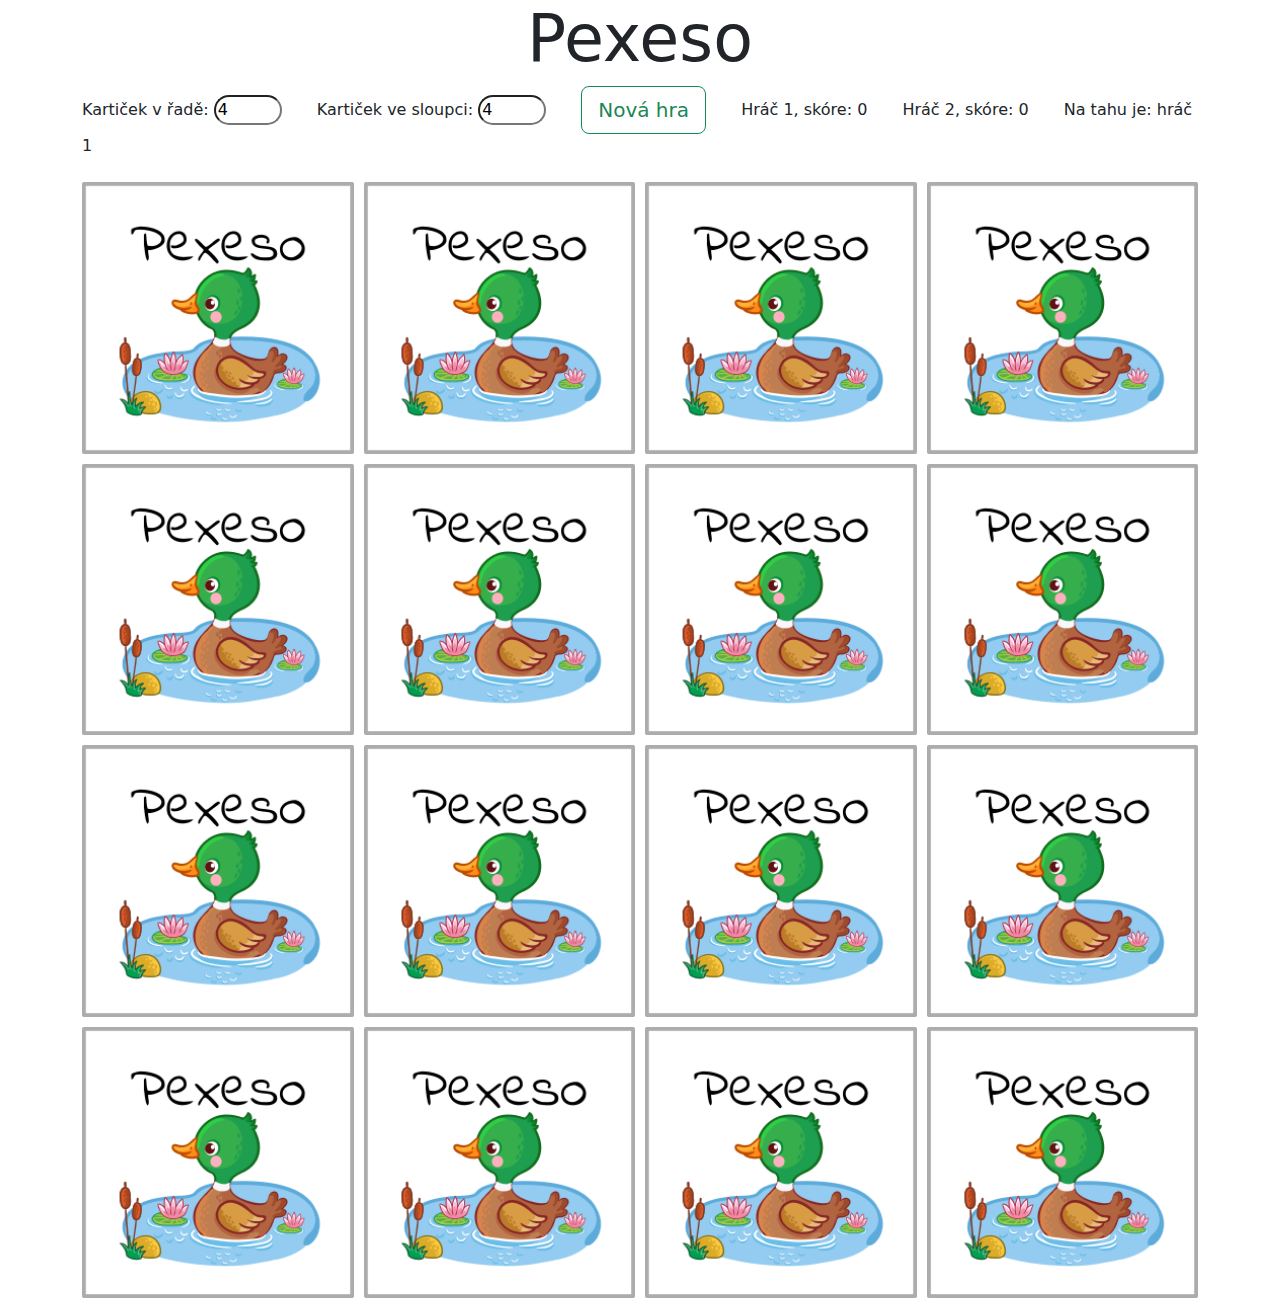
<file: pexeso/index.html>
<!DOCTYPE html>
<html lang="en">
  <script>
    let rub_img_src = "pexeso_rub_kacer.png";
  </script>
<head>
    <style>
      .container {
        padding-left: 50px;
        padding-right: 50px;
      }
      #pexeso {
        display: grid;
        justify-content: center;
        gap: 10px;
      }
      #pexeso img {
        width: 100%;
      }
    </style>
    
    <meta charset="UTF-8">
    <meta name="viewport" content="width=device-width, initial-scale=1.0">
    <link href="https://cdn.jsdelivr.net/npm/bootstrap@5.3.3/dist/css/bootstrap.min.css" rel="stylesheet" integrity="sha384-QWTKZyjpPEjISv5WaRU9OFeRpok6YctnYmDr5pNlyT2bRjXh0JMhjY6hW+ALEwIH" crossorigin="anonymous">
    <title>Pexeso</title>
</head>
<body>
  
  <!--<div class="container">
    <table>
      <tr>
        <td>
          <img id="obr11" class="karticka" onclick="otoceniKarticky()">
      </td>
        <td></td>
      </tr>
    </table>    
  </div>-->
    
  <div class="container">
    <h1 style="text-align: center; font-size: 65px; ">Pexeso</h1>
    <label for="quantity">Kartiček v řadě:</label>
    <input type="number" id="kartickyRada" name="quantity" min="4" step="2" max="8" class="rounded-pill" style="margin-right: 30px;"> 
    <label for="quantity" style="text-align: center;">Kartiček ve sloupci:</label>
    <input type="number" id="kartickySloupec" name="quantity" min="4" max="8" class="rounded-pill"> 
    <button class="btn btn-outline-success btn-lg" style="margin-left: 30px;" onclick="novaHra()">Nová hra</button>
    <label style="margin-left: 30px;">Hráč 1, skóre:</label> 
    <p id="hrac1" style="display: inline;"></p>
    <label style="margin-left: 30px;">Hráč 2, skóre:</label>
    <p id="hrac2" style="display: inline;"></p>
    <label style="margin-left: 30px;">Na tahu je:</label>
    <p id="tah" style="display: inline;"></p>
    <br> <br>
    <div id="pexeso"></div>
    <!--<div id="pexeso" style="column-count: 10;"></div>-->
    

      

  </div>
  </div>
  <script src="./pexeso.js"></script>
</body>
</html>
</file>
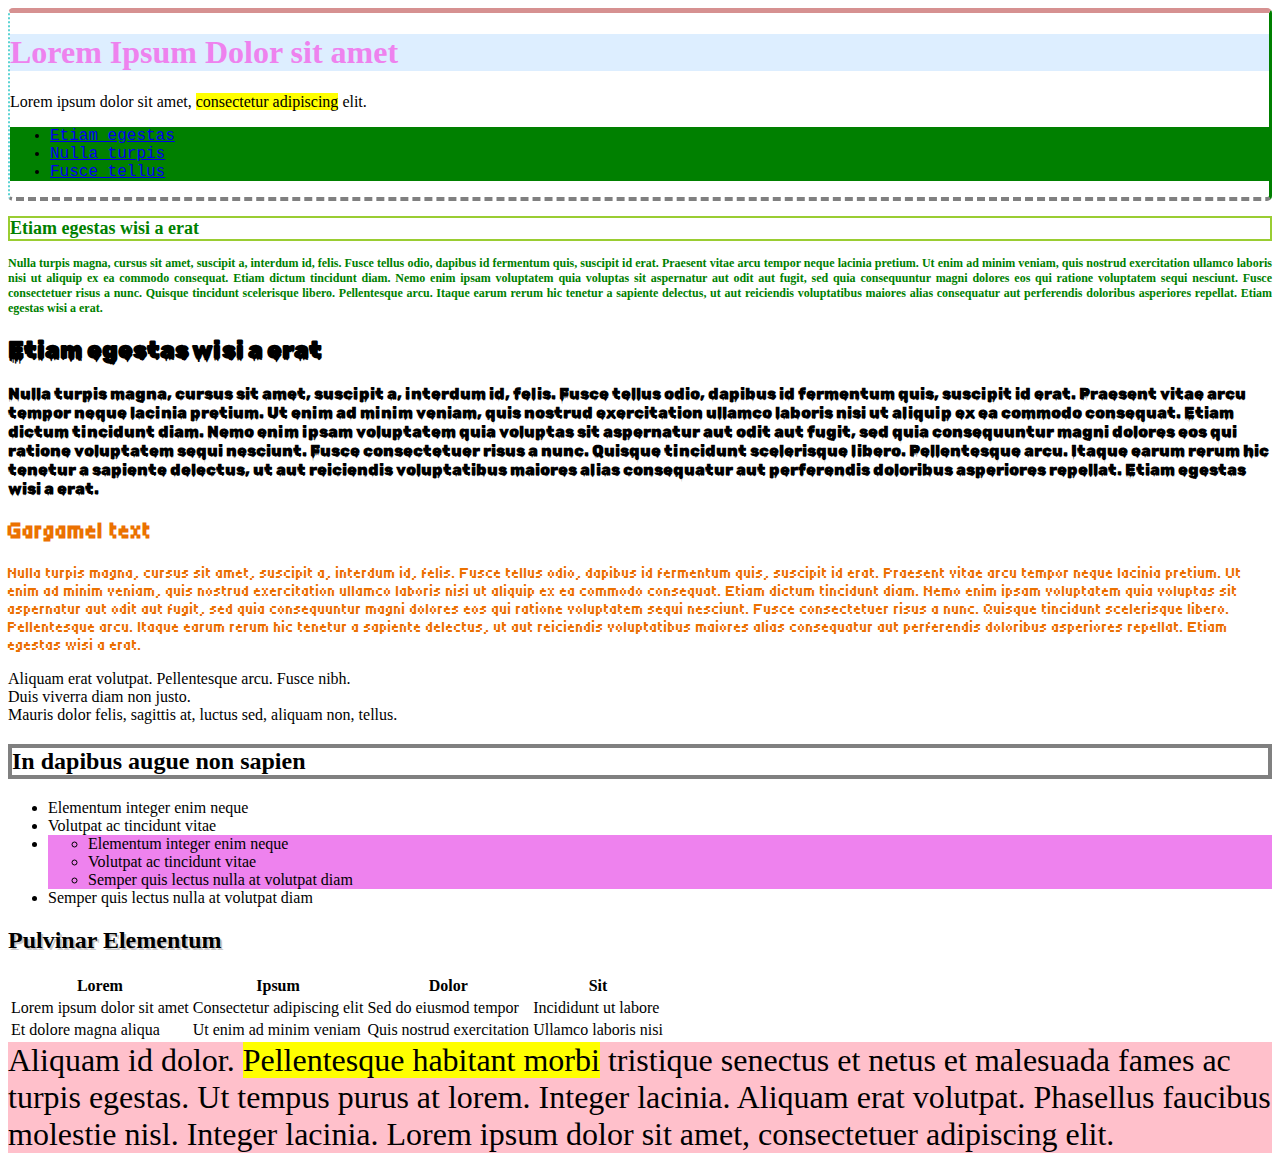
<file: sandbox.html>
<!doctype html>
<html lang="zxx">
<head>
    <link rel="stylesheet" href="style.css">
    <meta charset="utf-8">
    <title>Příklad - Základní HTML stránka</title>
    <link rel="preconnect" href="https://fonts.googleapis.com">
    <link rel="preconnect" href="https://fonts.gstatic.com" crossorigin>
    <link href="https://fonts.googleapis.com/css2?family=Rubik+Wet+Paint&display=swap" rel="stylesheet">
    <link rel="preconnect" href="https://fonts.googleapis.com">
    <link rel="preconnect" href="https://fonts.gstatic.com" crossorigin>
    <link href="https://fonts.googleapis.com/css2?family=Rubik+Wet+Paint&family=Tiny5&display=swap" rel="stylesheet">
    
</head>
<body>
    <header>
        <div>
            <h1>Lorem Ipsum Dolor sit amet</h1>
        </div>
        <div>
            Lorem ipsum dolor sit amet, <mark>consectetur adipiscing</mark> elit.
        </div>
        <div id="menu">
            <nav>
                <ul>
                    <li><a href="#">Etiam egestas</a></li>
                    <li><a href="#">Nulla turpis</a></li>
                    <li><a href="#">Fusce tellus</a></li>
                </ul>
            </nav>
        </div>
    </header>
    <main>
        <div class="text">
            <h2>Etiam egestas wisi a erat</h2>
            <p>Nulla turpis magna, <span class="imp">cursus sit amet</span>, suscipit a, interdum id, felis. Fusce tellus odio, dapibus id fermentum quis, suscipit id erat. Praesent vitae arcu tempor neque lacinia pretium. Ut enim ad minim veniam, quis nostrud exercitation ullamco laboris nisi ut aliquip ex ea commodo consequat. Etiam dictum tincidunt diam. Nemo enim ipsam voluptatem quia voluptas sit aspernatur aut odit aut fugit, sed quia consequuntur magni dolores eos qui ratione voluptatem sequi nesciunt. Fusce consectetuer risus a nunc. Quisque tincidunt scelerisque libero. Pellentesque arcu. Itaque earum rerum hic tenetur a sapiente delectus, ut aut reiciendis voluptatibus maiores alias consequatur aut perferendis doloribus asperiores repellat. Etiam egestas wisi a erat.</p>
        </div>
        <div class="superfont">
            <h2>Etiam egestas wisi a erat</h2>
            <p>Nulla turpis magna, <span class="imp">cursus sit amet</span>, suscipit a, interdum id, felis. Fusce tellus odio, dapibus id fermentum quis, suscipit id erat. Praesent vitae arcu tempor neque lacinia pretium. Ut enim ad minim veniam, quis nostrud exercitation ullamco laboris nisi ut aliquip ex ea commodo consequat. Etiam dictum tincidunt diam. Nemo enim ipsam voluptatem quia voluptas sit aspernatur aut odit aut fugit, sed quia consequuntur magni dolores eos qui ratione voluptatem sequi nesciunt. Fusce consectetuer risus a nunc. Quisque tincidunt scelerisque libero. Pellentesque arcu. Itaque earum rerum hic tenetur a sapiente delectus, ut aut reiciendis voluptatibus maiores alias consequatur aut perferendis doloribus asperiores repellat. Etiam egestas wisi a erat.</p>
        </div>
        <div class="gargamelfont">
            <h2>Gargamel text</h2>
            <p>Nulla turpis magna, <span class="imp">cursus sit amet</span>, suscipit a, interdum id, felis. Fusce tellus odio, dapibus id fermentum quis, suscipit id erat. Praesent vitae arcu tempor neque lacinia pretium. Ut enim ad minim veniam, quis nostrud exercitation ullamco laboris nisi ut aliquip ex ea commodo consequat. Etiam dictum tincidunt diam. Nemo enim ipsam voluptatem quia voluptas sit aspernatur aut odit aut fugit, sed quia consequuntur magni dolores eos qui ratione voluptatem sequi nesciunt. Fusce consectetuer risus a nunc. Quisque tincidunt scelerisque libero. Pellentesque arcu. Itaque earum rerum hic tenetur a sapiente delectus, ut aut reiciendis voluptatibus maiores alias consequatur aut perferendis doloribus asperiores repellat. Etiam egestas wisi a erat.</p>
        </div>
        <div class="content">
            <div class="block">
                <div class="item first">
                    Aliquam erat volutpat. Pellentesque arcu. Fusce nibh.
                </div>
                <div class="item">
                    Duis viverra diam non justo.
                </div>
                <div class="item">
                    Mauris dolor felis, sagittis at, luctus sed, aliquam non, tellus.
                </div>
            </div>
        </div>
        <div class="list">
            <h2>In dapibus augue non sapien</h2>
            <ul>
                <li>Elementum integer enim neque</li>
                <li>Volutpat ac tincidunt vitae</li>
                <li>
                    <ul>
                        <li>Elementum integer enim neque</li>
                        <li>Volutpat ac tincidunt vitae</li>
                        <li>Semper quis lectus nulla at volutpat diam</li>
                    </ul>
                </li>
                <li>Semper quis lectus nulla at volutpat diam</li>
            </ul>
        </div>
        <div class="table">
            <h2>Pulvinar Elementum</h2>
            <table>
                <tr>
                    <th>Lorem</th>
                    <th>Ipsum</th>
                    <th>Dolor</th>
                    <th>Sit</th>
                </tr>
                <tr>
                    <td>Lorem ipsum dolor sit amet</td>
                    <td>Consectetur adipiscing elit</td>
                    <td>Sed do eiusmod tempor</td>
                    <td>Incididunt ut labore</td>
                </tr>
                <tr>
                    <td>Et dolore magna aliqua</td>
                    <td>Ut enim ad minim veniam</td>
                    <td>Quis nostrud exercitation</td>
                    <td>Ullamco laboris nisi</td>
                </tr>
            </table>
        </div>
    </main>
    <footer>
        <div>
            Aliquam id dolor. <mark>Pellentesque habitant morbi</mark> tristique senectus et netus et malesuada fames ac turpis egestas. Ut tempus purus at lorem. Integer lacinia. Aliquam erat volutpat. Phasellus faucibus molestie nisl. Integer lacinia. Lorem ipsum dolor sit amet, consectetuer adipiscing elit.
        </div>
    </footer>
</html>
</file>
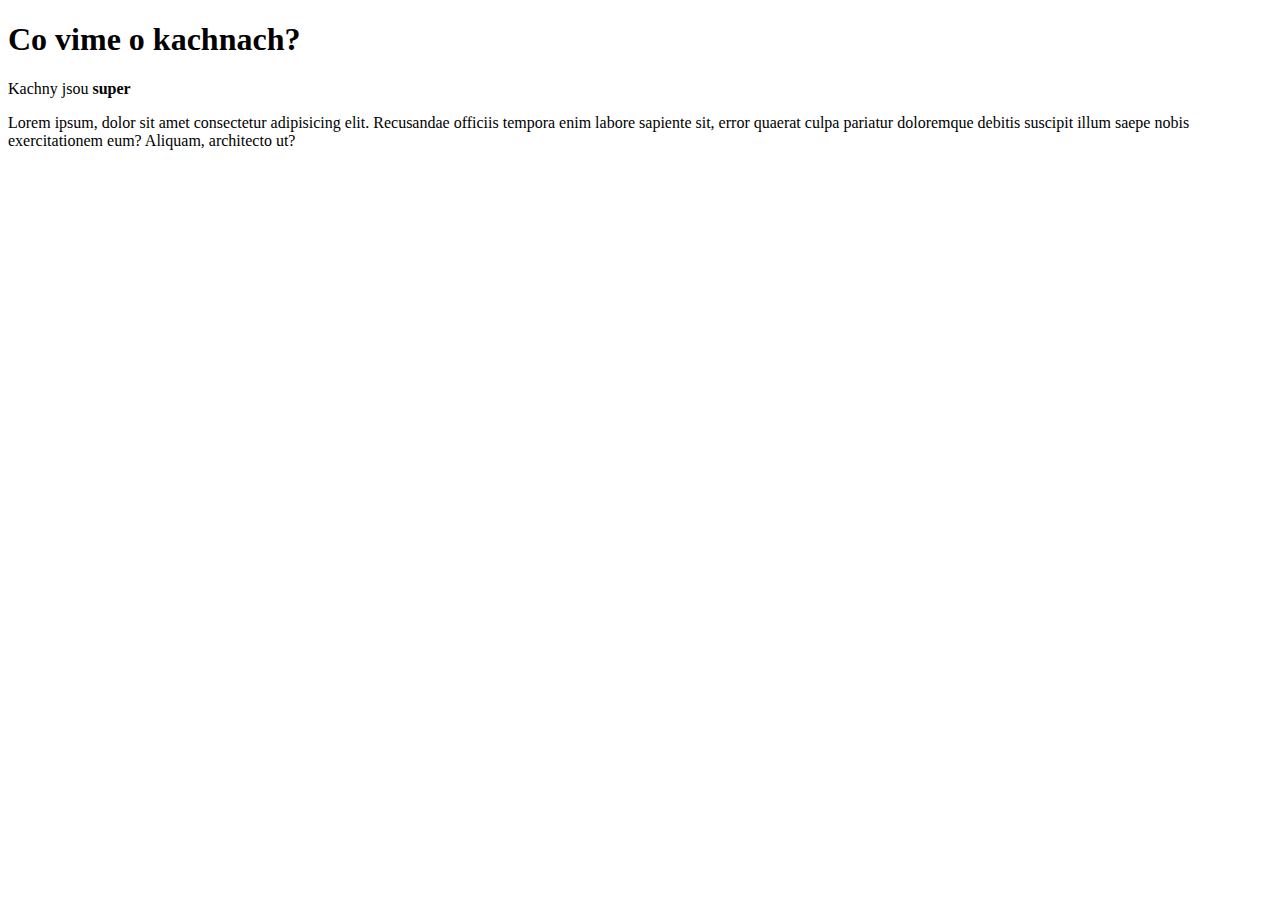
<file: test.html>
<!DOCTYPE html>
<html lang="en">
<head>
    <meta charset="UTF-8">
    <meta name="viewport" content="width=device-width, initial-scale=1.0">
    <title>Kachny</title>
</head>
<body>
    <h1>Co vime o kachnach?</h1>
    Kachny jsou <strong>super</strong>
    <p>Lorem ipsum, dolor sit amet consectetur adipisicing elit. Recusandae officiis tempora enim labore sapiente sit, error quaerat culpa pariatur doloremque debitis suscipit illum saepe nobis exercitationem eum? Aliquam, architecto ut?</p>
</body>
</html>
</file>
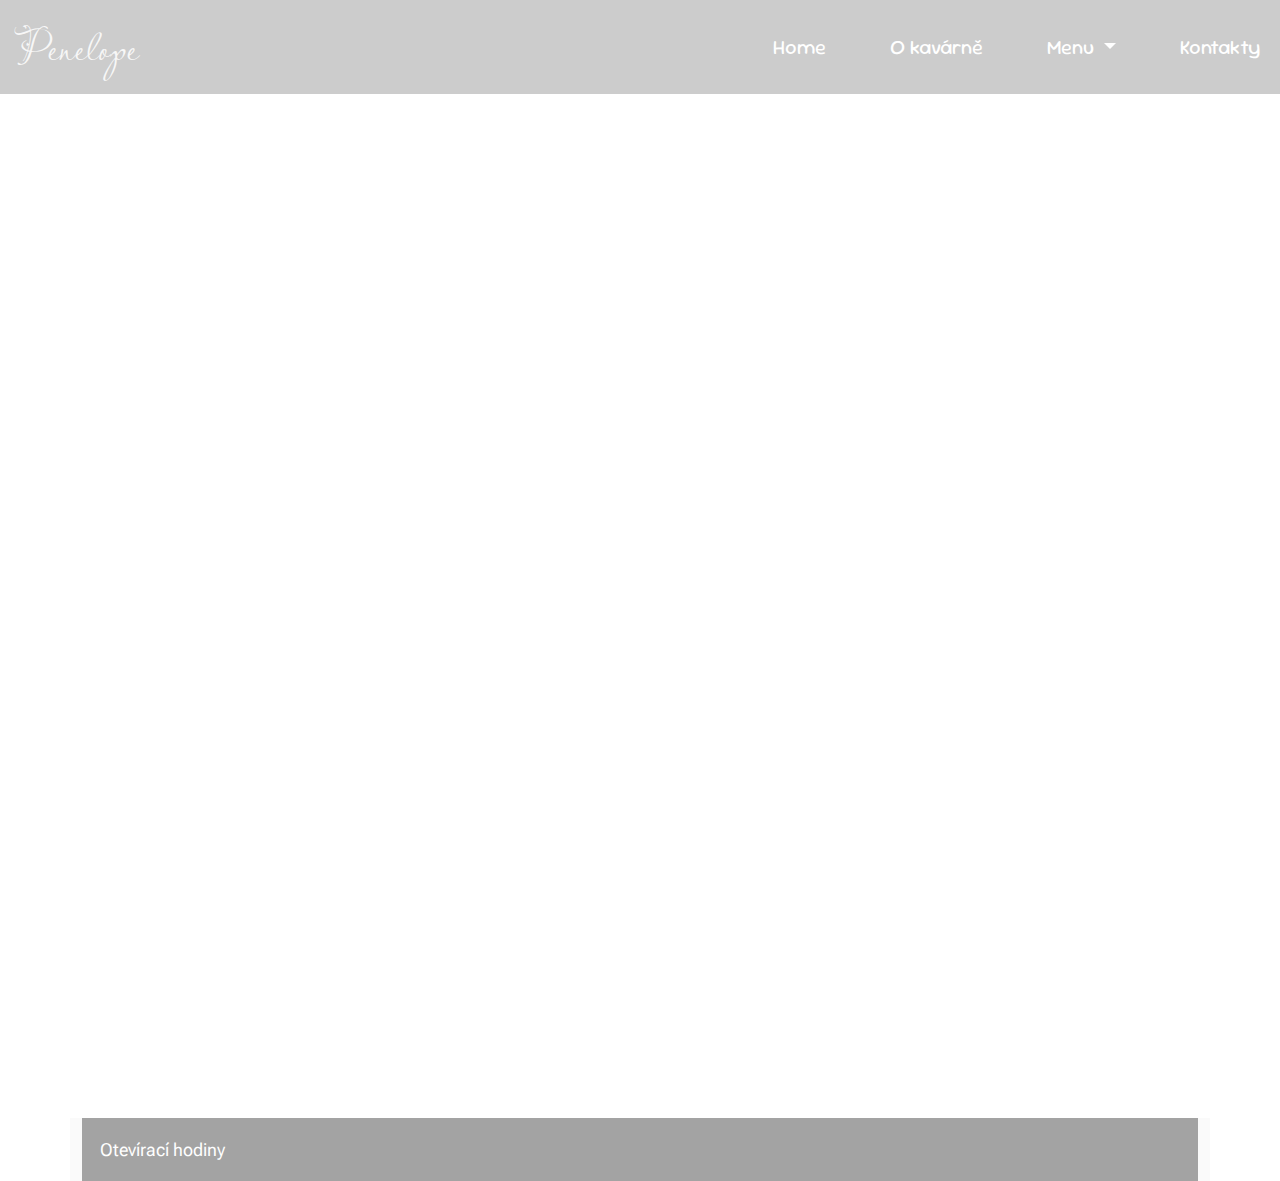
<file: cafe/home.html>
<!DOCTYPE html>
<html lang="en">
<head>
  <style>
    .background-pic {
      background-image: url('https://sandtoncentral.co.za/blog/wp-content/uploads/2023/11/image002-3.webp');
      background-size: cover;
      background-attachment: fixed;
      background-position: top 20px;
      background-position: center;
    }

    .custom-container h1 {
      color: white;
      text-align: center;
      font-size: 60px;
      font-family: "Parkinsans";
    }

    .custom-container h2 {
      color: white;
      text-align: center;
      font-size: 40px;
      font-family: "Parkinsans";
    }
    
    .navbar {
      min-height: 80px;
      background-color: rgba(0, 0, 0, 0.2);
    }

    .navbar-brand {
      font-family: "Lavishly Yours", cursive;
      font-size: 45px !important;
      color: rgba(255, 255, 255, 0.85) !important;
    }

    .navbar-nav {
      font-size: 20px;
      font-family: "Sour Gummy";
      color: white !important;
    }

    .section {
      background-color: rgba(240, 240, 240, 0.315);
    }

    .collapsible {
      background-color: #00000059;
      color: white;
      cursor: pointer;
      padding: 18px;
      width: 100%;
      border: none;
      text-align: left;
      outline: none;
      font-size: 18px;
      font-family: "Roboto Flex";
    } 

    .active, .collapsible:hover {
      background-color: #979797;
    } 

    .content {
      max-height: 0;
      overflow: hidden;
      transition: max-height 0.1s ease-out;
      background-color: #f1f1f1;
    }

  </style>
  <meta charset="UTF-8">
  <meta name="viewport" content="width=device-width, initial-scale=1.0">
  <title>Kavarna Penelope</title>
  <link href="https://cdn.jsdelivr.net/npm/bootstrap@5.3.3/dist/css/bootstrap.min.css" rel="stylesheet" integrity="sha384-QWTKZyjpPEjISv5WaRU9OFeRpok6YctnYmDr5pNlyT2bRjXh0JMhjY6hW+ALEwIH" crossorigin="anonymous">
  <link href="https://fonts.googleapis.com/css2?family=Be+Vietnam+Pro:ital,wght@0,100;0,200;0,300;0,400;0,500;0,600;0,700;0,800;0,900;1,100;1,200;1,300;1,400;1,500;1,600;1,700;1,800;1,900&family=Lavishly+Yours&family=Sour+Gummy:ital,wght@0,100..900;1,100..900&display=swap" rel="stylesheet">
  <link href="https://fonts.googleapis.com/css2?family=Delius&family=Parkinsans:wght@300..800&family=Rubik+Wet+Paint&family=Tiny5&display=swap" rel="stylesheet">
  <link href="https://fonts.googleapis.com/css2?family=Delius&family=Parkinsans:wght@300..800&family=Roboto+Flex:opsz,wght@8..144,100..1000&family=Rubik+Wet+Paint&family=Tiny5&display=swap" rel="stylesheet">
</head>
<body>
    <div class="background-pic">
    <nav class="navbar navbar-expand-lg navbar-dark">
      <div class="container-fluid">
        <a class="navbar-brand" href="#">
          Penelope
        </a>
        <button class="navbar-toggler" type="button" data-bs-toggle="collapse" data-bs-target="#navbarSupportedContent" aria-controls="navbarSupportedContent" aria-expanded="false" aria-label="Toggle navigation">
          <span class="navbar-toggler-icon" style="color: white;"></span>
        </button>
        <div class="collapse navbar-collapse" id="navbarSupportedContent">
          <ul class="navbar-nav ms-auto mb-2 mb-lg-0">
            <li class="nav-item ms-5">
              <a class="nav-link" href="home.html" style="color: white;">Home</a>
            </li>
            <li class="nav-item ms-5">
                <a class="nav-link" href="#" style="color: white;">O kavárně</a>
            </li>

            <li class="nav-item dropdown ms-5">
              <a class="nav-link dropdown-toggle" href="#" role="button" data-bs-toggle="dropdown" aria-expanded="false" style="color: white;">
                  Menu
              </a>
              <ul class="dropdown-menu">
                <li><a class="dropdown-item" href="drinks.html">Nápoje</a></li>
                <li><hr class="dropdown-divider"></li>
                <li><a class="dropdown-item" href="#">Dezerty a bagety</a></li>
              </ul>
            </li>
            <li class="nav-item ms-5">
              <a class="nav-link" href="#" style="color: white;">Kontakty</a>
            </li>
          </ul>
        </div>
      </div>
    </nav>
    <div class="container-fluid custom-container">
        <br> <br> <br> <br> <br> <br> <br> <br> <br> <br> <br> <br> <br> 
        <h1><b>Kavárna Penelope</b></h1>
        <h2>se společností přátelských kachniček</h2>
        <br> <br> <br> <br> <br> <br> <br> <br> <br> <br> <br> <br> <br> <br> <br> <br> <br> <br> <br> <br> <br> <br> <br> <br> 
    </div>
</div>
    <div class="container section">
      <button type="button" class="collapsible">Otevírací hodiny</button>
        <div class="content">
          <p>Pondělí</p>
          <p>Pondělí</p>
          <p>Pondělí</p>
        </div>
    </div>



    <script>
      var coll = document.getElementsByClassName("collapsible");
      var i;
      
      for (i = 0; i < coll.length; i++) {
        coll[i].addEventListener("click", function() {
          this.classList.toggle("active");
          var content = this.nextElementSibling;
          if (content.style.maxHeight){
            content.style.maxHeight = null;
          } else {
            content.style.maxHeight = content.scrollHeight + "px";
          } 
        });
      }
      </script>
    <script src="https://cdn.jsdelivr.net/npm/bootstrap@5.3.3/dist/js/bootstrap.bundle.min.js" integrity="sha384-YvpcrYf0tY3lHB60NNkmXc5s9fDVZLESaAA55NDzOxhy9GkcIdslK1eN7N6jIeHz" crossorigin="anonymous"></script>
</body>
</html>
</file>
<file: style.css>
h1 {
    background-color: #DDEEFF;
    color: violet;
}
main {
    color: black;
}
footer {
    background-color: pink;
    font-size: 2em;
}
.text {
    color: green;
}
.text h2 {
    border: 2px solid yellowgreen;
}
.list h2 {
    border: 4px solid gray;
}
.list ul ul {
    background-color: violet;
}
#menu {
    background-color: green;
    font-family: Courier;
}
header {
    border: 3px solid salmon;
    border-top: 5px solid blueviolet;
    border-bottom: 4px dashed gray;
    border-top-color: rgb(214, 145, 145);
    border-left: 2px dotted rgb(91, 211, 211);
    border-right: 3px inset green;
    border-radius: 5px;
}
.text {
    font-size: 12px;
    font-weight: bolder;
    text-align: justify;
}
.superfont {
    font-family: "Rubik Wet Paint", system-ui;
    font-weight: 400;
    font-style: normal;
}
.gargamelfont {
    font-family: "Tiny5", sans-serif;
    font-weight: 400;
    font-style: normal;
    color: rgb(235, 113, 0);
}
.table h2 {
    text-shadow: 2px 2px rgb(202, 200, 200);
}
</file>
